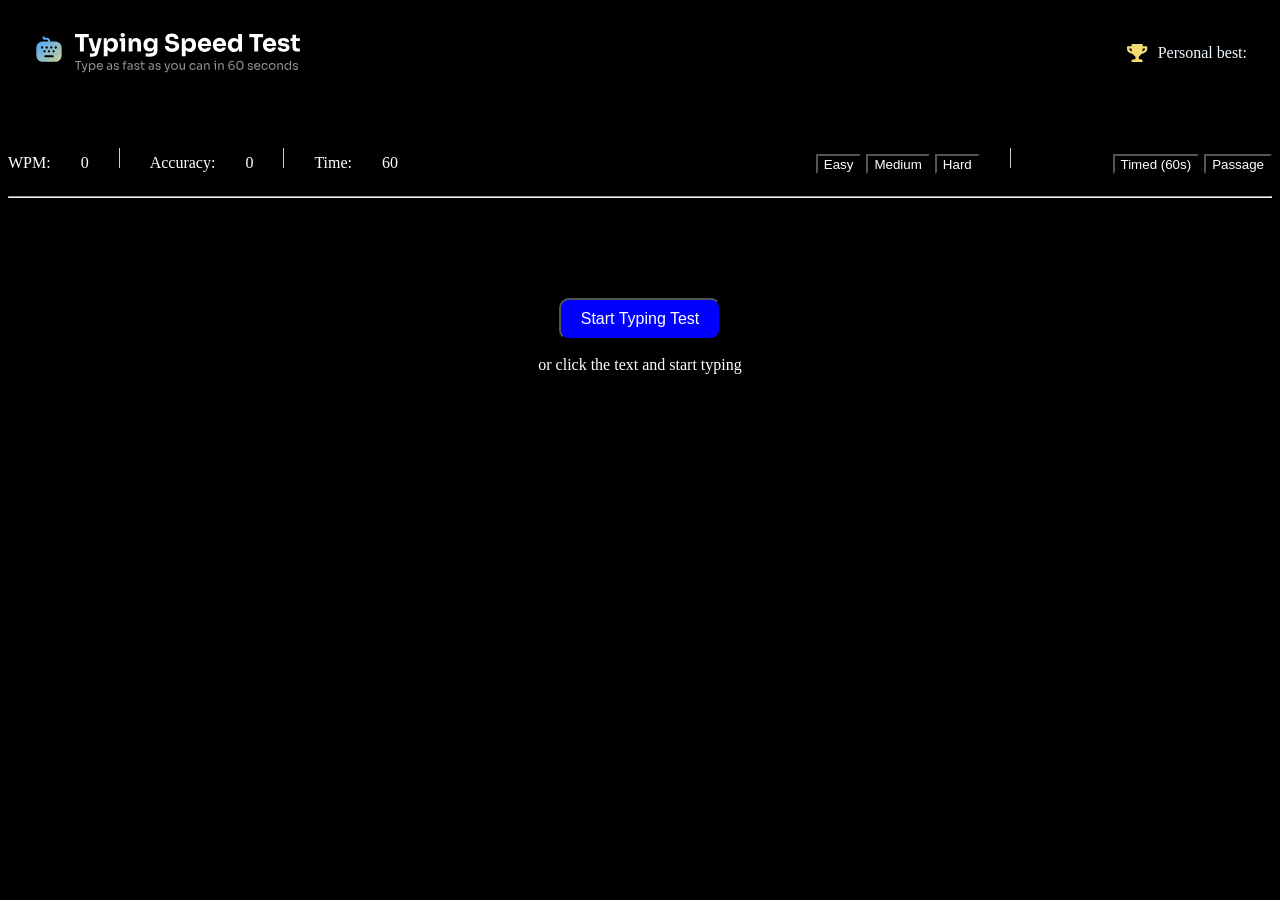
<file: index.html>
<!DOCTYPE html>
<html lang="en">
<head>
  <meta charset="UTF-8">
  <meta name="viewport" content="width=device-width, initial-scale=1.0">
  <link rel="stylesheet" href="style.css">
  <title>Word Typing Website</title>
</head>
<body>
      <div class="main-logo">
        <img src="assets/images/logo-large.svg" alt="Main logo">

        <div id="personal-best">
            <img src="assets/images/icon-personal-best.svg" alt="Personal best icon">
            <p id="personalBestValue">Personal best:</p>
        </div>
    </div>

          <div class="stats-row">

          <div id="wpm-display">

              <p>WPM:</p>
              <p id="WPM">0</p>

              <div style="display:flex;height:30px;">
                  <div class="divider"></div>
              </div>

              <p>Accuracy:</p>
              <p id="accuracy">0</p>

              <div style="display:flex;height:30px;">
                  <div class="divider"></div>
              </div>

              <p>Time:</p>
              <p id="Timer">60</p>

          </div>

          <div id="difficultyAndMode">

              <p>Difficulty:</p>

              <div id="button">
                  <button id="easy">Easy</button>
                  <button id="medium">Medium</button>
                  <button id="hard">Hard</button>
              </div>

            <select id="difficultyDropdown">
                <option value="" selected disabled>Select Difficulty</option>
                <option>Easy</option>
                <option>Medium</option>
                <option>Hard</option>
            </select>

              <div style="display:flex;height:30px;">
                  <div class="divider"></div>
              </div>

              <p id="Mode">Mode:</p>

              <div id="modeButton">
                   
                  <button id="timedButton">Timed (60s)</button>
                  <button id="PassageButton">Passage</button>
              </div>

              <select id="modeDropdown">
                    <option value="" selected disabled>Select Mode</option>
                  <option>Timed (60s)</option>
                  <option>Passage</option>
              </select>

          </div>

      </div>
      <hr>
      <div id="textToType">
      <button id="startButton">Start Typing Test</button>
      <p>or click the text and start typing</p>
      </div>

    <div id="display-text"></div>

        <script src="behaviour.js"></script>
  </body>
</html>
</file>
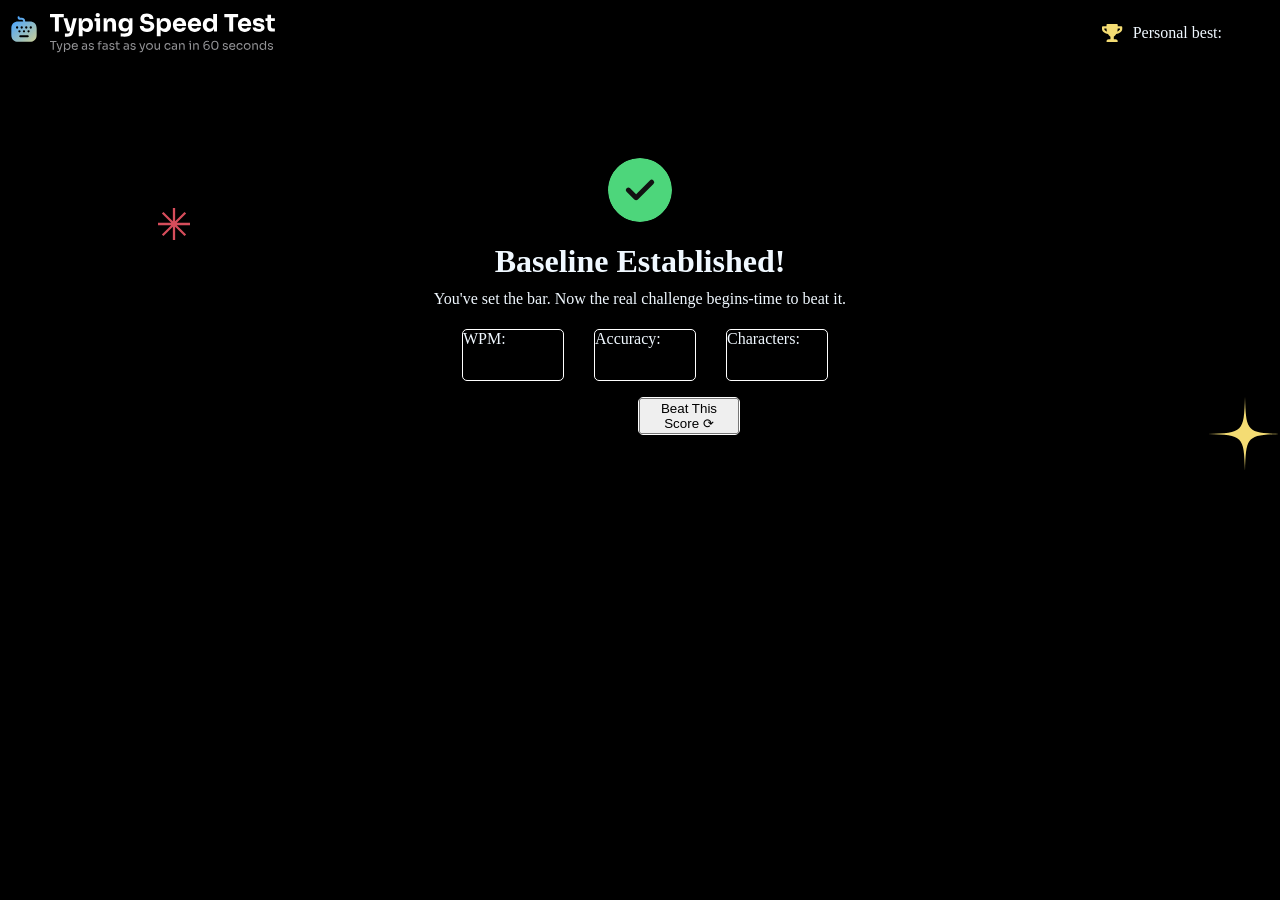
<file: desktop-results-first-test.html>
<!DOCTYPE html>
<html>
<head>
    <meta charset="UTF-8">
    <meta name="viewport" content="width=device-width, initial-scale=1.0">
    <title>desktop-results-first-test</title>
    <link rel="stylesheet" href="result-first-test.css">
</head>
<body>
<div class="main-logo">
    <img src="assets/images/logo-large.svg" alt="Main logo">

    <div id="personal-best">
        <img src="assets/images/icon-personal-best.svg" alt="Personal best icon">
        <p id="personalBestValue">Personal best:</p>
    </div>
</div>

<div id="pattern-star-2">
    <img src="assets/images/pattern-star-2.svg" alt="Tick">
</div>


<div id="tick"><img src="assets/images/icon-completed.svg" alt="Tick">
<h1>Baseline Established!</h1>
<p>You've set the bar. Now the real challenge begins-time to beat it.</p></div>


<div id="boxes">
    <p>WPM:</p>
    <p>Accuracy: </p>
    <p>Characters: </p>
</div>

<div class="button-container">
    <button id="beat-this-score">Beat This Score ⟳</button>
</div>

<div id="pattern-star-1">
    <img src="assets/images/pattern-star-1.svg" alt="star">
</div>

<script src="behaviour.js"></script>


</body>
</html>
</file>
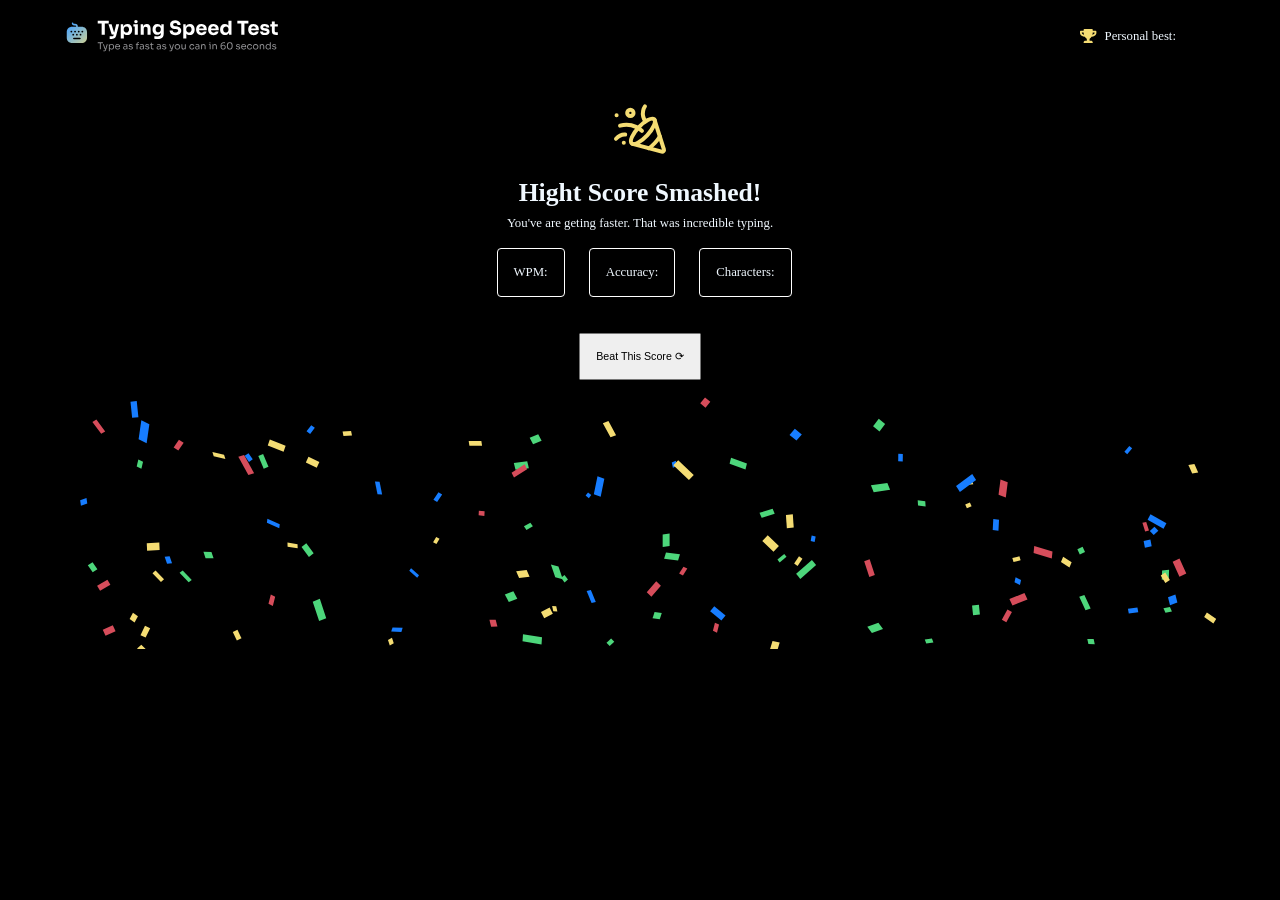
<file: desktop-results-new-personal-best.HTML>
<!DOCTYPE html>
<html>
<head>
    
    <meta charset="UTF-8">
    <meta name="viewport" content="width=device-width, initial-scale=1.0">
    <title>desktop-results-new-personal-best</title>
    <link rel="stylesheet" href="desktop-results-new-personal-best.css">

</head>
<body>
<div class="main-logo">
    <img src="assets/images/logo-large.svg" alt="Main logo">

    <div id="personal-best">
        <img src="assets/images/icon-personal-best.svg" alt="Personal best icon">
        <p id="personalBestValue">Personal best:</p>
    </div>
</div>


<div id="new-pb"><img src="assets/images/icon-new-pb.svg" alt="new-pb">
<h1>Hight Score Smashed!</h1>
<p>You've are geting faster. That was incredible typing.</p></div>


<div id="boxes">
    <p>WPM:</p>
    <p>Accuracy: </p>
    <p>Characters: </p>
</div>

<div class="button-container">
    <button id="beat-this-score">Beat This Score ⟳</button>
</div>

<div id="pattern-confetti"><img src="assets/images/pattern-confetti.svg" alt="pattern-confetti">

<script src="behaviour.js"></script>


</body>
</html>
</file>
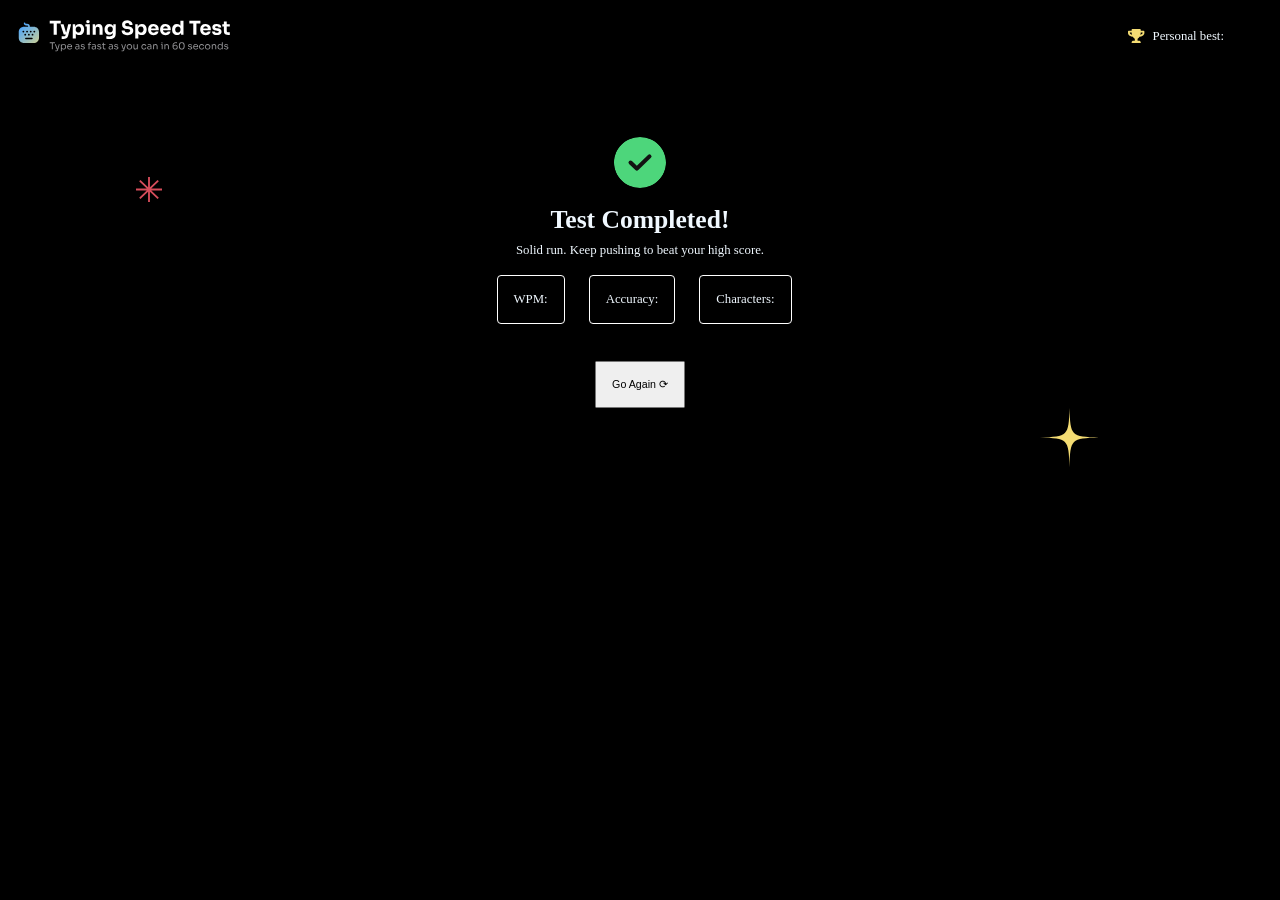
<file: desktop-results.html>
<!DOCTYPE html>
<html>
<head>
    <meta charset="UTF-8">
    <meta name="viewport" content="width=device-width, initial-scale=1.0">
    <title>desktop-results</title>
    <link rel="stylesheet" href="desktop-results.css">
</head>
<body>
<div class="main-logo">
    <img src="assets/images/logo-large.svg" alt="Main logo">

    <div id="personal-best">
        <img src="assets/images/icon-personal-best.svg" alt="Personal best icon">
        <p id="personalBestValue">Personal best:</p>
    </div>
</div>

<div id="pattern-star-2">
    <img src="assets/images/pattern-star-2.svg" alt="Tick">
</div>


<div id="tick"><img src="assets/images/icon-completed.svg" alt="Tick">
<h1>Test Completed!</h1>
<p>Solid run. Keep pushing to beat your high score.</p></div>


<div id="boxes">
    <p>WPM:</p>
    <p>Accuracy: </p>
    <p>Characters: </p>
</div>

<div class="button-container">
    <button id="beat-this-score" >Go Again ⟳</button>
</div>

<div id="pattern-star-1">
    <img src="assets/images/pattern-star-1.svg" alt="star">
</div>

<script src="behaviour.js"></script>


</body>
</html>
</file>
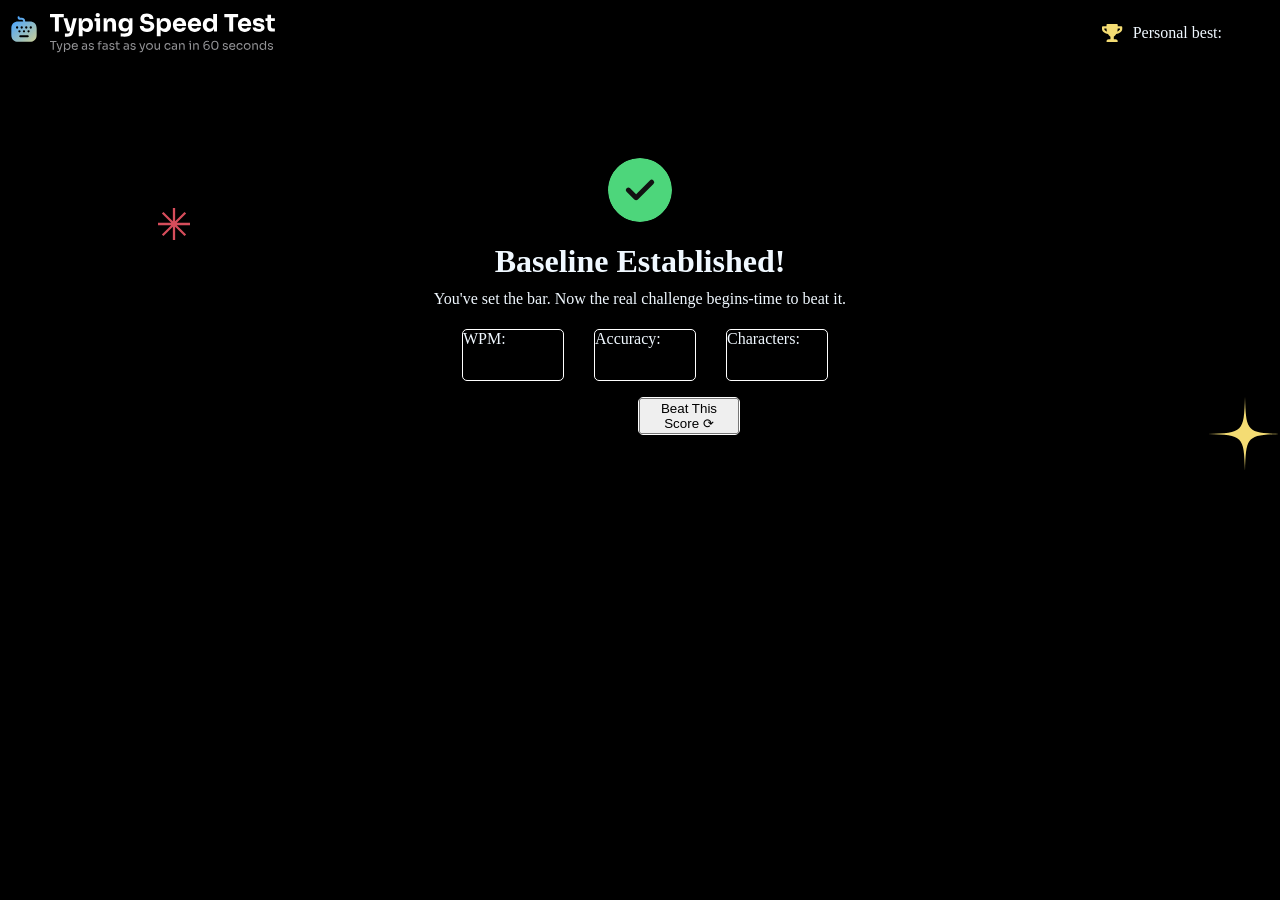
<file: result-first-test.html>
<!DOCTYPE html>
<html>
<head>
    <title>Results</title>
    <link rel="stylesheet" href="result-first-test.css">
</head>
<body>
<div class="main-logo">
    <img src="assets/images/logo-large.svg" alt="Main logo">

    <div id="personal-best">
        <img src="assets/images/icon-personal-best.svg" alt="Personal best icon">
        <p id="personalBestValue">Personal best:</p>
    </div>
</div>

<div id="pattern-star-2">
    <img src="assets/images/pattern-star-2.svg" alt="Tick">
</div>


<div id="tick"><img src="assets/images/icon-completed.svg" alt="Tick">
<h1>Baseline Established!</h1>
<p>You've set the bar. Now the real challenge begins-time to beat it.</p></div>


<div id="boxes">
    <p>WPM:</p>
    <p>Accuracy: </p>
    <p>Characters: </p>
</div>

<div class="button-container">
    <button id="beat-this-score">Beat This Score ⟳</button>
</div>

<div id="pattern-star-1">
    <img src="assets/images/pattern-star-1.svg" alt="star">
</div>

<script src="behaviour.js"></script>


</body>
</html>
</file>
<file: style.css>
body {
  background-color: black;
}

/* .main-logo {
    display: flex;
    justify-content: space-between;
    align-items: center;
    color: aliceblue;
}

#personal-best {
    display: flex;
    align-items: center;
    gap: 10px;
    margin-right: 50px;
} */

.main-logo {
    display: flex;
    align-items: center;
    padding: 20px 25px;
    color: aliceblue;
}

#personal-best {
    display: flex;
    align-items: center;
    gap: 10px;
    margin-left: auto;
}

/* .stats-row{
    display:flex;
    align-items:center;
    gap:20%;
    margin:50px;
    color: white;
} */

.stats-row{
    display:flex;
    align-items:center;
    justify-content:space-between;
    margin-top:40px;
}

#wpm-display{
    display:flex;
    color:white;
    gap:30px;
}

#difficultyAndMode{
    display:flex;
    gap:30px;
}

.divider {
  width: 1px;
  background-color: #ccc;
  margin: 0 0px;
  align-self: stretch; /* Ensures it spans the container height */
  margin-top: 10px;
}

#button {
  display: flex;
  position: relative;
  gap: 5px;
  height: 20px;
  margin-top: 16px;
  background-color: transparent;
  border-radius: 10px;
  color: white;
  
}
#button button {
  background-color: transparent;
  color: white;

}

#modeButton {
  display: flex;
  position: relative;
  gap: 5px;
  height: 20px;
  margin-top: 16px;
  border-radius: 10px;
}

#modeButton button {
  background-color: transparent;
  color: white;
}

#modeButton p {
  margin-bottom: 100px;
}

#textToType {
  display: flex;
  flex-direction: column;
  align-items: center;
  margin-top:100px;
  color: white;
}
#startButton {
  padding: 10px 20px;
  font-size: 16px;
  cursor: pointer;
  background-color: blue;
  border-radius: 10px ;
  color: white;
}

#text {
  color: white;
  filter: blur(5px);
  font-size: 24px;
}

#display-text {
  color: white;
  font-size: 24px;
   filter: blur(5px);
}

#Timer {
  display:flex;
  position: relative;
  font-size: 16;
}

.correct {
  color: green;
}

.incorrect {
  color: red;
}

.pending {
  color: gray;
}

#difficultyDropdown,
#modeDropdown {
    display: none;
}

@media (max-width: 768px) {

    /* Main layout */
    .stats-row {
        flex-direction: column;
        align-items: center;
        gap: 20px;
        margin: 20px;
    }

    .main-logo {
        justify-content: space-between;
        align-items: center;
        padding: 10px;
    }

    #personal-best {
        margin-right: 0;
    }

    /* WPM / Accuracy / Time */
    #wpm-display {
        display: flex;
        justify-content: center;
        align-items: center;
        gap: 20px;
        flex-wrap: wrap;
    }

    /* Difficulty & Mode row */
    #difficultyAndMode {
        display: flex;
        justify-content: center;
        align-items: center;
        gap: 15px;
        margin: 0;
    }

    /* Hide desktop labels */
    #difficultyAndMode > p,
    #Mode {
        display: none;
    }

    /* Hide desktop buttons */
    #button,
    #modeButton {
        display: none;
    }

    /* Hide divider between dropdowns */
    #difficultyAndMode .divider {
        display: none;
    }

    /* Show mobile dropdowns */
    #difficultyDropdown,
    #modeDropdown {
        display: block;
        width: 150px;
        height: 40px;

        background-color: #1f1f1f;
        color: white;
        border: 1px solid #444;
        border-radius: 8px;
        padding: 8px 35px 8px 12px;
        font-size: 14px;
        cursor: pointer;

        appearance: none;
        -webkit-appearance: none;
        -moz-appearance: none;

        background-image: url("data:image/svg+xml,%3Csvg xmlns='http://www.w3.org/2000/svg' width='12' height='12' fill='white' viewBox='0 0 16 16'%3E%3Cpath d='M1.5 5.5L8 12l6.5-6.5z'/%3E%3C/svg%3E");
        background-repeat: no-repeat;
        background-position: right 12px center;
    }

    #difficultyDropdown option,
    #modeDropdown option {
        background-color: #1f1f1f;
        color: white;
    }

    hr {
        margin-top: 20px;
    }

    #textToType {
        margin-top: 40px;
        text-align: center;
    }

    #startButton {
        width: 220px;
        padding: 14px;
        font-size: 18px;
    }

    #display-text {
        padding: 20px;
        font-size: 22px;
        line-height: 1.8;
    }
}
</file>
<file: result-first-test.css>
body {
    background-color: black;
}
.main-logo {
    display: flex;
    justify-content: space-between;
    align-items: center;
    color: aliceblue;
}

#personal-best {
    display: flex;
    align-items: center;
    gap: 10px;
    margin-right: 50px;
}

#tick {
    display: flex;
    flex-direction: column;
    align-items: center;
    margin-top: 100px;
    color: aliceblue;
}
#tick p {
    margin: 5px 0;   /* reduces spacing */
}

#tick h1 {
    margin-bottom: 5px; /* optional fine-tuning */
}

#pattern-star-2 {
    display: flex;
    position: absolute;
    align-items: center;
    margin-left: 150px;
    margin-top: 150px;
}

#boxes {
    display: flex;
    position: relative;
    justify-content: center;
    gap: 20px;
    align-items: center;
    color: aliceblue;
}

#boxes p {
    height: 50px;
    width: 100px;
    border-radius: 5px;  /* Makes the corners round */
    border: 1px solid white;
    margin-left: 10px;
}

#pattern-star-1 {
    display: block;
    position: absolute;
    align-items: center;
    margin-left: 1200px;
}

.button-container {
    display: flex;
    position:absolute;
    margin-left: 630px;
    border: 1px solid white;
    border-radius: 5px;
    width: 100px;
}
</file>
<file: desktop-results-new-personal-best.css>
body {
    background-color: black;
    max-width: 1440px;
    margin: 0 auto;
    padding: 20px;
    zoom: 0.8;
}

.main-logo {
    display: flex;
    justify-content: space-between;
    align-items: center;
    color: aliceblue;
}

#personal-best {
    display: flex;
    align-items: center;
    gap: 10px;
    margin-right: 50px;
}

#new-pb {
    display: flex;
    flex-direction: column;
    align-items: center;
    margin-top: 50px;
    color: aliceblue;
}
#new-pb p {
    margin: 5px 0;   /* reduces spacing */
}

#new-pb h1 {
    margin-bottom: 5px; /* optional fine-tuning */
}


#boxes {
    display: flex;
    position: relative;
    justify-content: center;
    gap: 20px;
    align-items: center;
    color: aliceblue;
}

#boxes p {
    border-radius: 5px;  /* Makes the corners round */
    border: 1px solid white;
    margin-left: 10px;
    padding: 20px;
}

.button-container {
    display: flex;
    align-items: center;
    justify-content: center;
    margin-top: 30px;
}

#beat-this-score {
    padding: 20px;
}

#pattern-confetti {
    margin-top: 10px;
}

@media (max-width: 768px) {

    .main-logo {
        flex-direction: column;
        gap: 20px;
    }

    #personal-best {
        margin-right: 0;
    }

    #boxes {
        flex-direction: column;
    }

    #boxes p {
        width: 90%;
        max-width: 300px;
        margin-left: 0;
    }

    #new-pb {
        margin-top: 50px;
    }

    #pattern-confetti img {
        width: 100%;
        height: auto;
    }
}
</file>
<file: desktop-results.css>
body {
    background-color: black;
    padding:20px;
    margin: 0 auto;
    padding: 20px;
    zoom: 0.8;
}

.main-logo{
    display:flex;
    justify-content:space-between;
    align-items:center;
    flex-wrap:wrap;
    gap:20px;
}

#personal-best {
    display: flex;
    align-items: center;
    gap: 10px;
    margin-right: 50px;
    color: aliceblue;
}

#tick {
    display: flex;
    flex-direction: column;
    align-items: center;
    margin-top: 100px;
    color: aliceblue;
}

#tick p {
    margin: 5px 0;   /* reduces spacing */
}

#tick h1 {
    margin-bottom: 5px; /* optional fine-tuning */
}

#pattern-star-2 {
    display: flex;
    position: absolute;
    align-items: center;
    margin-left: 150px;
    margin-top: 150px;
}

#boxes {
    display: flex;
    position: relative;
    justify-content: center;
    gap: 20px;
    align-items: center;
    color: aliceblue;
}

#boxes p {
    border-radius: 5px;  /* Makes the corners round */
    border: 1px solid white;
    margin-left: 10px;
    padding: 20px;
}

#pattern-star-1 {
    display: flex;
    position: absolute;
    align-items: center;
    margin-left: 80% ;
}

.button-container {
    display: flex;
    align-items: center;
    justify-content: center;
    margin-top: 30px;
}

#beat-this-score {
    padding: 20px;
}


@media (max-width: 768px) {

    .main-logo {
        flex-direction: column;
        gap: 20px;
    }

    #personal-best {
        margin-right: 0;
    }

     #boxes{
        flex-direction:column;
        width:100%;
    }

    #boxes p{
        max-width:300px;
        width:90%;
    }
}

@media (max-width: 600px) {
     #pattern-star-1{
        display:none;
    }

     #pattern-star-2{
        display:none;
    }
}
</file>
